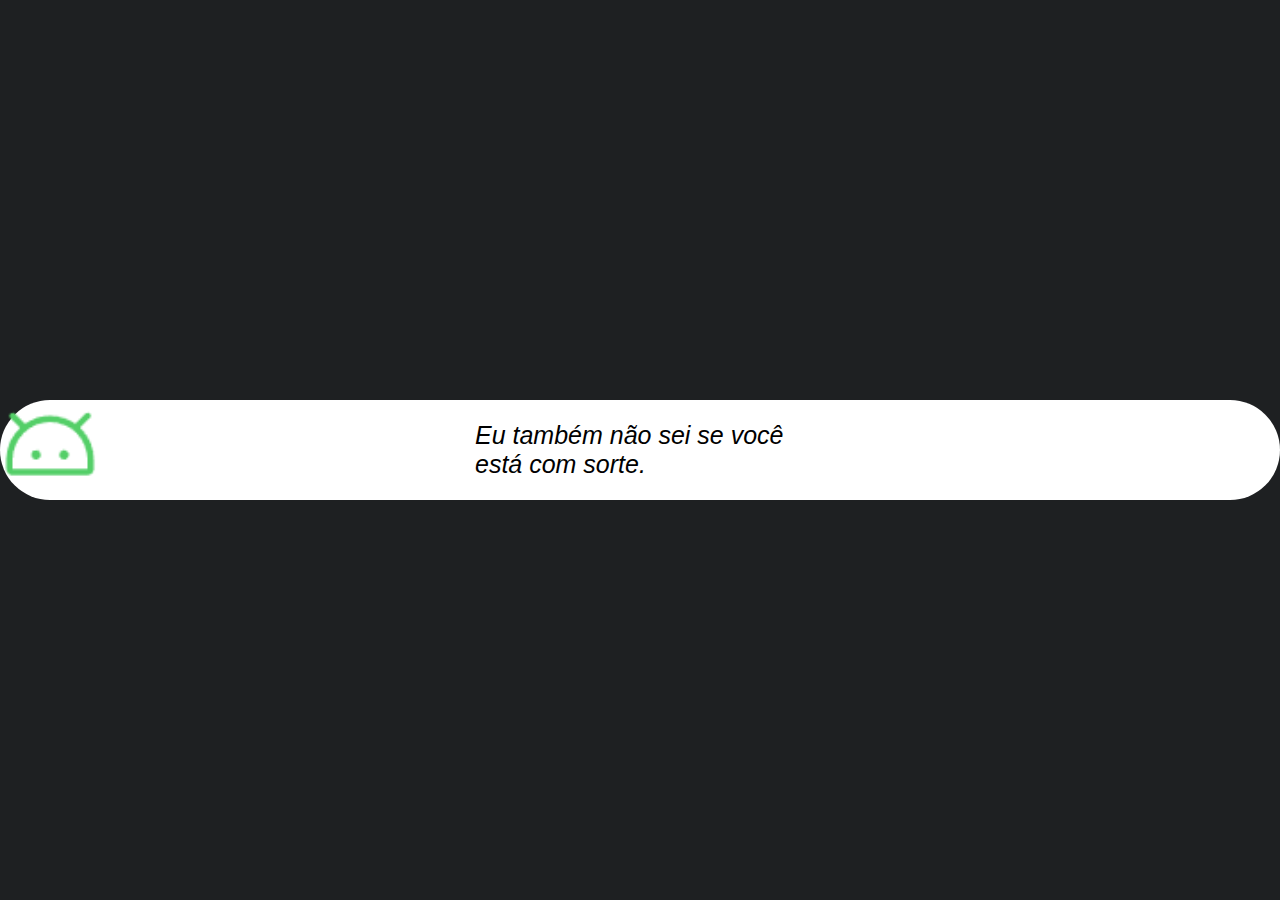
<file: lucky.html>
<!DOCTYPE html>
<html lang="PT-br">
    <head>
        <meta charset="UTF-8" />
        <meta name="viewport" content="width=device-width, initial-scale=1.0" />
        <title>Eu também não sei bobão</title>
        <link rel="stylesheet" href="style-lucky.css" />
    </head>
    <body>
        <div class="container">
            <div class="logo">
                <img class="img" src="imagens/android-logo.png" alt="" />
            </div>
            <em class="em"> Eu também não sei se você está com sorte. </em>
        </div>
    </body>
</html>
</file>
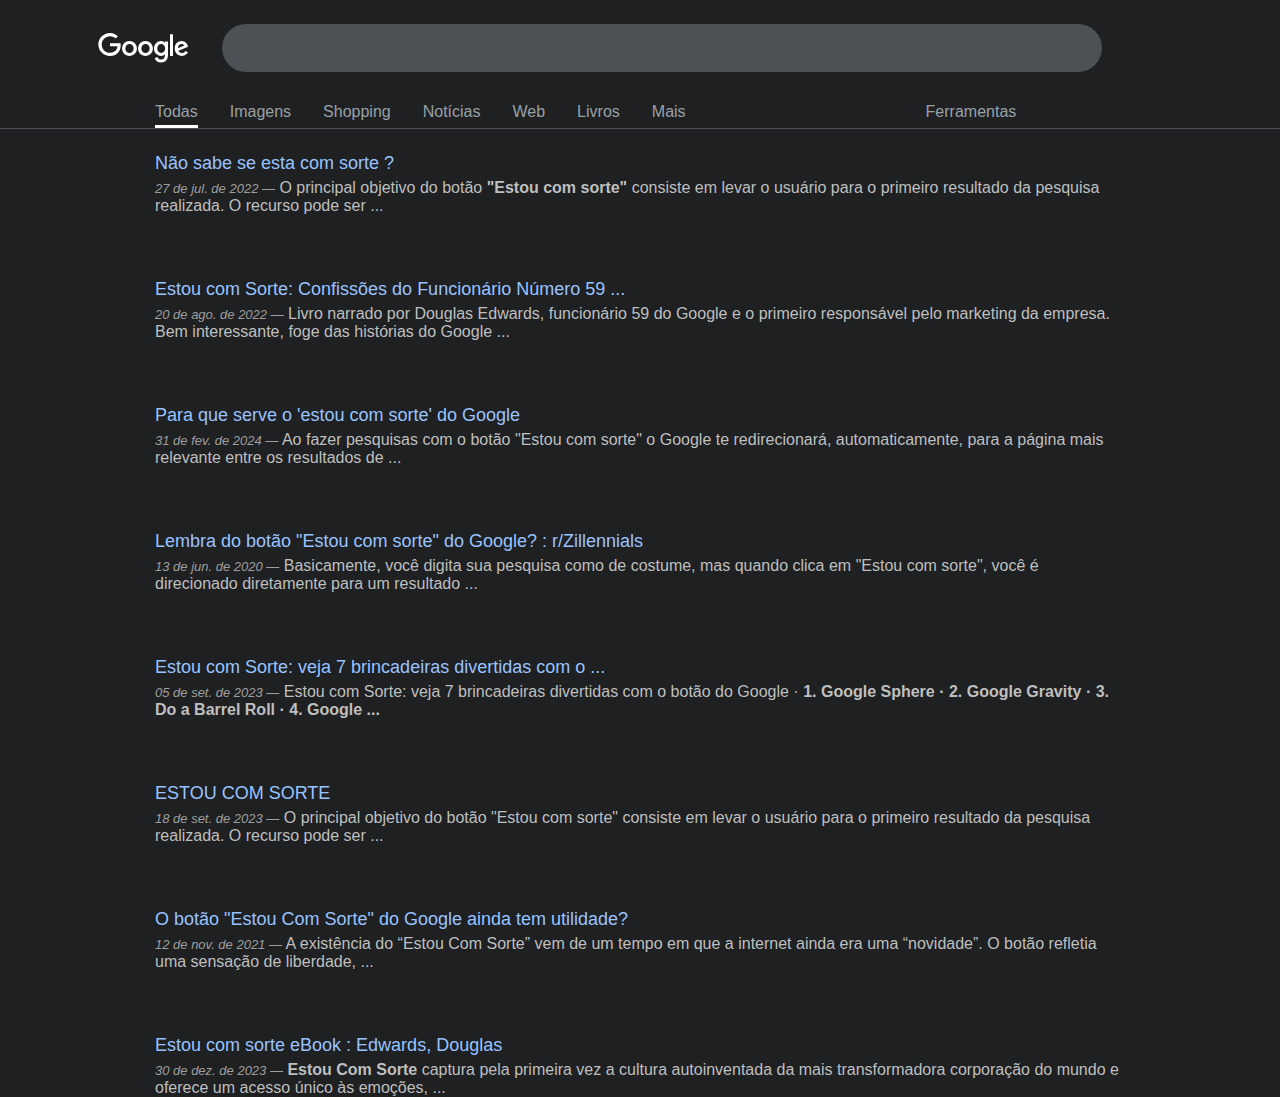
<file: results.html>
<!DOCTYPE html>
<html lang=PT-br">
<head>
    <meta charset="UTF-8">
    <meta name="viewport" content="width=device-width, initial-scale=1.0">
    <title>Google</title>
    <link rel="stylesheet" href="results.css">
</head>
<body>
    <header class="header">
        <svg class="logo" height="60"viewBox="0 0 92 30" width="92" xmlns="http://www.w3.org/2000/svg"><path fill="#fff" d="M38.9 15.51c0 4.26-3.32 7.39-7.4 7.39s-7.4-3.14-7.4-7.39c0-4.28 3.32-7.39 7.4-7.39s7.4 3.1 7.4 7.39zm-3.24 0c0-2.66-1.93-4.48-4.16-4.48-2.23 0-4.16 1.82-4.16 4.48 0 2.63 1.93 4.48 4.16 4.48 2.23 0 4.16-1.85 4.16-4.48zm-23.7 7.47C5.63 22.98.31 17.83.31 11.5S5.63.02 11.96.02c3.5 0 5.99 1.37 7.87 3.16L17.62 5.4c-1.34-1.26-3.16-2.24-5.66-2.24-4.62 0-8.23 3.72-8.23 8.34 0 4.62 3.61 8.34 8.23 8.34 3 0 4.7-1.2 5.79-2.3.9-.9 1.49-2.2 1.74-4.17H12v-3.14h10.52c.11.56.17 1.23.17 1.96 0 2.35-.64 5.49-2.72 7.56-2.02 2.11-4.59 3.23-8.01 3.23zm42.94-7.47c0 4.26-3.32 7.39-7.4 7.39s-7.4-3.14-7.4-7.39c0-4.28 3.32-7.39 7.4-7.39s7.4 3.1 7.4 7.39zm-3.24 0c0-2.66-1.93-4.48-4.16-4.48-2.23 0-4.16 1.82-4.16 4.48 0 2.63 1.93 4.48 4.16 4.48 2.23 0 4.16-1.85 4.16-4.48zM70 8.56v13.27c0 5.46-3.05 7.7-6.86 7.7-3.58 0-5.74-2.41-6.55-4.37l2.83-1.18c.5 1.2 1.74 2.63 3.72 2.63 2.44 0 3.78-1.51 3.78-4.34v-1.06h-.11c-.73.9-2.04 1.68-3.81 1.68-3.7 0-7-3.22-7-7.36 0-4.17 3.3-7.42 7-7.42 1.76 0 3.08.78 3.81 1.65h.11v-1.2H70zm-2.86 6.97c0-2.6-1.74-4.51-3.95-4.51-2.24 0-3.95 1.9-3.95 4.51 0 2.58 1.71 4.45 3.95 4.45 2.22.01 3.95-1.87 3.95-4.45zM75 1.17V22.9h-3V1.17h3zm12.5 16.77l2.48 1.68c-.8 1.2-2.73 3.28-6.06 3.28-4.13 0-7.22-3.25-7.22-7.39 0-4.4 3.11-7.39 6.86-7.39 3.78 0 5.62 3.05 6.23 4.7l.31.85-9.71 4.08c.74 1.48 1.9 2.24 3.53 2.24s2.76-.82 3.58-2.05zm-7.63-2.66l6.5-2.74c-.36-.92-1.43-1.57-2.7-1.57-1.62 0-3.88 1.46-3.8 4.31z"></path></svg>
        <div class="header-container">
            <input class="search" type="text">
        </div>
    </header>
    <section class="section">
        <div class="container">
            <nav class="nav">
                <ul class="ul">
                    <li class="li"><a href="" class="link-1">Todas</a></li>
                    <li class="li"><a href="" class="link">Imagens</a></li>
                    <li class="li"><a href="" class="link">Shopping</a></li>
                    <li class="li"><a href="" class="link">Notícias</a></li>
                    <li class="li"><a href="" class="link">Web</a></li>
                    <li class="li"><a href="" class="link">Livros</a></li>
                    <li class="li"><a href="" id="link-2">Mais</a></li>
                    <li class="li"><a href="" class="link">Ferramentas</a></li>
                </ul>
            </nav>
        </div>
    </section>
    <div class="line"></div>
    <section class="section-news">
        <div class="container">
            <div class="news">
                <a class="link-2" href="lucky.html">Não sabe se esta com sorte ?</a>
                <span class="span">
                    <em class="em">27 de jul. de 2022 —</em> O principal objetivo do botão <strong>"Estou com sorte" </strong> consiste em levar o usuário para o primeiro resultado da pesquisa realizada. O recurso pode ser ...
                </span>
            </div>
            <div class="news">
                <a class="link-2" href="">Estou com Sorte: Confissões do Funcionário Número 59 ...</a>
                <span class="span">
                    <em class="em">20 de ago. de 2022 —</em> Livro narrado por Douglas Edwards, funcionário 59 do Google e o primeiro responsável pelo marketing da empresa. Bem interessante, foge das histórias do Google ...
                </span>
            </div>
             <div class="news">
                <a class="link-2" href="">Para que serve o 'estou com sorte' do Google</a>
                <span class="span">
                    <em class="em">31 de fev. de 2024 —</em> Ao fazer pesquisas com o botão "Estou com sorte" o Google te redirecionará, automaticamente, para a página mais relevante entre os resultados de ...
                </span>
            </div>
             <div class="news">
                <a class="link-2" href="">Lembra do botão "Estou com sorte" do Google? : r/Zillennials</a>
                <span class="span">
                    <em class="em">13 de jun. de 2020 —</em> Basicamente, você digita sua pesquisa como de costume, mas quando clica em "Estou com sorte", você é direcionado diretamente para um resultado ...
                </span>
            </div>
             <div class="news">
                <a class="link-2" href="">Estou com Sorte: veja 7 brincadeiras divertidas com o ...</a>
                <span class="span">
                    <em class="em">05 de set. de 2023 —</em> Estou com Sorte: veja 7 brincadeiras divertidas com o botão do Google · <strong> 1. Google Sphere · 2. Google Gravity · 3. Do a Barrel Roll · 4. Google ... </strong>
                </span>
            </div>
            <div class="news">
                <a class="link-2" href="">ESTOU COM SORTE</a>
                <span class="span">
                    <em class="em">18 de set. de 2023 —</em> O principal objetivo do botão "Estou com sorte" consiste em levar o usuário para o primeiro resultado da pesquisa realizada. O recurso pode ser ...
                </span>
            </div>
            <div class="news">
                <a class="link-2" href="">O botão "Estou Com Sorte" do Google ainda tem utilidade?</a>
                <span class="span">
                    <em class="em">12 de nov. de 2021 —</em> A existência do “Estou Com Sorte” vem de um tempo em que a internet ainda era uma “novidade”. O botão refletia uma sensação de liberdade, ...
                </span>
            </div>
            <div class="news">
                <a class="link-2" href="">Estou com sorte eBook : Edwards, Douglas</a>
                <span class="span">
                    <em class="em">30 de dez. de 2023 —</em> <strong> Estou Com Sorte </strong> captura pela primeira vez a cultura autoinventada da mais transformadora corporação do mundo e oferece um acesso único às emoções, ...
                </span>
            </div>
        </div>
    </section>
</body>
</html>
</file>
<file: style-lucky.css>
* {
    margin: 0;
    padding: 0;
    color: black;
    font-family: Arial, Helvetica, sans-serif;
    font-size: 25px;
}

body {
    background-color: #1e2022;
    display: flex;
    justify-content: center;
    align-items: center;
    height: 100vh;
}

.img {
    height: 4rem;
}

.container {
    width: 60rem;
    height: 4rem;
    background-color: white;
    display: flex;
    align-items: center;
    border-radius: 100px;
    justify-content: center;
}

.em {
    padding-left: 15rem;
    padding-right: 18rem;
}
</file>
<file: results.css>
* {
    font-family: Arial, Helvetica, sans-serif;
    padding: 0;
    margin: 0;
    color: #bfbfbf;
}

body {
    background-color: #1e2022;
}

.line {
    background-color: #4d5156;
    height: 1px;
    width: 100%;
    margin-bottom: 2rem;
}

.header {
    display: flex;
    height: 6rem;
    width: 100%;
    max-width: 1200px;
    display: flex;
    justify-content: center;
    align-items: center;
}

.header-container {
    width: 100%;
    max-width: 880px;
    display: flex;
    align-items: center;
}

.logo {
    padding-right: 2rem;
}

.container {
    width: 100%;
    max-width: 970px;
    height: 100%;
    display: flex;
    justify-content: center;
    align-items: flex-start;
    flex-direction: column;
    height: 50rem;
}

.search {
    height: 3rem;
    width: 55rem;
    border-radius: 5rem;
    border: transparent;
    background-color: #4d5156;
}

nav .ul {
    display: flex;
}

nav .li {
    list-style: none;
}

.link {
    color: #9aa0a6;
    text-decoration: none;
    margin-right: 2rem;
}

.link-1 {
    color: #9aa0a6;
    text-decoration: none;
    margin-right: 2rem;
    padding-bottom: 5px;
    border-bottom: 3px solid white;
}

#link-2 {
    color: #9aa0a6;
    text-decoration: none;
    margin-right: 15rem;
}

.link-2 {
    color: #99c3ff;
    font-size: 18px;
    text-decoration: none;
}

.link-2:hover {
    text-decoration: underline;
}

.section {
    width: 100%;
    max-width: 1420px;
    display: flex;
    align-items: center;
    justify-content: center;
    height: 2rem;
}

.section-news {
    display: flex;
    flex-direction: column;
    align-items: center;
    justify-content: flex-start;
    width: 100%;
    max-width: 1420px;
    height: 2rem;
    padding-top: 2rem;
}

.span {
    padding-top: 5px;
}

.em {
    color: #9e9e9e;
    font-size: 13px;
}

.news {
    display: flex;
    flex-direction: column;
    padding-top: 4rem;
}
</file>
